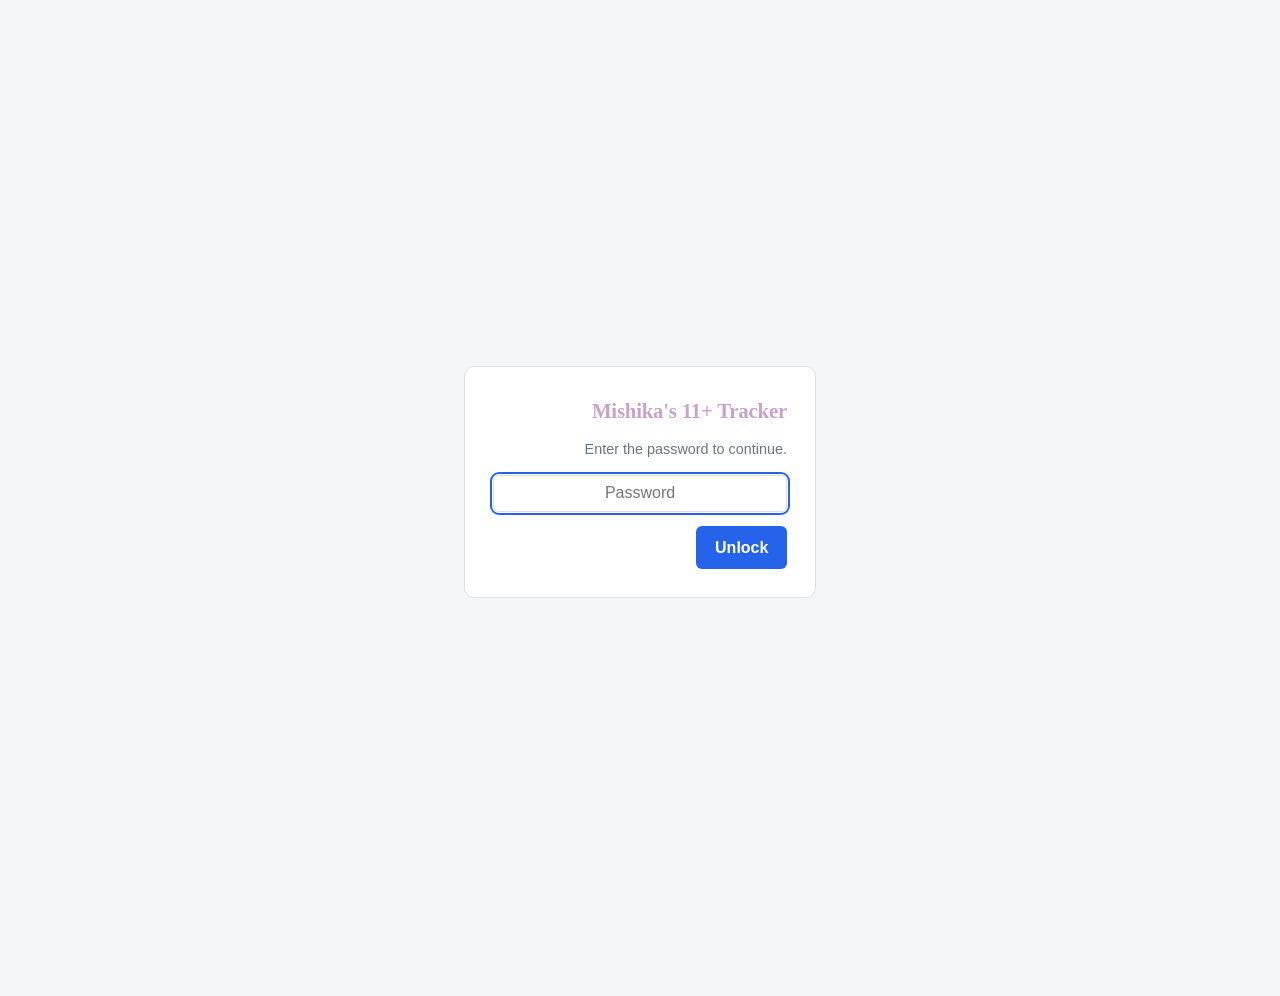
<file: index.html>
<!DOCTYPE html>
<html lang="en">
<head>
  <meta charset="UTF-8">
  <meta name="viewport" content="width=device-width, initial-scale=1.0">
  <meta name="robots" content="noindex, nofollow, noarchive">
  <title>Mishika's 11+ Tracker</title>
  <script src="gate-init.js"></script>
  <link rel="stylesheet" href="style.css">
</head>
<body>
  <div id="access-gate" class="access-gate">
    <form id="gate-form" class="gate-card">
      <h1 class="gate-title">Mishika's 11+ Tracker</h1>
      <p class="gate-sub">Enter the password to continue.</p>
      <label for="gate-password" class="visually-hidden">Password</label>
      <input type="password" id="gate-password" autocomplete="current-password"
             placeholder="Password" required>
      <button type="submit" class="primary">Unlock</button>
      <p id="gate-error" class="error" role="alert" hidden>Incorrect password.</p>
    </form>
  </div>

  <main>
    <nav class="site-nav" aria-label="Site">
      <a href="index.html" aria-current="page">Dashboard</a>
      <a href="schools.html">Schools</a>
      <a href="scores.html">Scores</a>
      <a href="resources.html">Resources</a>
    </nav>

    <header class="page-head">
      <h1>Mishika's 11+ Tracker</h1>
      <div class="head-actions">
        <button type="button" id="publish" class="primary" hidden>Publish To Do&hellip;</button>
        <button type="button" id="theme-toggle" class="theme-toggle" aria-pressed="false">
          <span class="theme-icon" aria-hidden="true"></span>
          <span id="theme-label">Dark mode</span>
        </button>
      </div>
    </header>

    <p id="notice" class="notice" hidden></p>

    <section class="quick-links">
      <a class="quick-link" href="schools.html">
        <strong>Schools</strong>
        <span>Registration, exam format and key dates for each school</span>
      </a>
      <a class="quick-link" href="scores.html">
        <strong>Scores</strong>
        <span>Mock test score history and charts</span>
      </a>
      <a class="quick-link" href="resources.html">
        <strong>Resources</strong>
        <span>Useful links for 11+ prep, past papers and more</span>
      </a>
    </section>

    <section class="todo-section">
      <div class="todo-head">
        <h2 class="section-heading">To Do</h2>
        <div class="todo-toolbar edit-only" id="todo-toolbar" hidden>
          <button type="button" class="todo-btn" data-command="bold" title="Bold"><b>B</b></button>
          <button type="button" class="todo-btn" data-command="underline" title="Underline"><u>U</u></button>
          <button type="button" class="todo-btn" data-command="insertUnorderedList" title="Bullet list">&#8226; List</button>
          <button type="button" class="todo-btn" data-command="checklist" title="Checklist item">&#9744; Check</button>
          <select class="todo-font" id="todo-font" title="Font">
            <option value="">Font</option>
            <option value="Georgia, serif">Georgia</option>
            <option value="'Trebuchet MS', sans-serif">Trebuchet</option>
            <option value="'Courier New', monospace">Courier</option>
            <option value="'Comic Sans MS', cursive">Comic Sans</option>
          </select>
        </div>
      </div>
      <p id="todo-hint" class="todo-hint notice edit-only" hidden></p>
      <div id="todo-note" class="todo-note">
        <div id="todo-content" class="todo-content" spellcheck="false"></div>
      </div>
    </section>

    <section>
      <h2 class="section-heading">Upcoming</h2>
      <div id="upcoming-filters" class="filter-chips"></div>
      <div id="upcoming-list"></div>
    </section>

    <section id="undated-section" hidden>
      <h2 class="section-heading">Not yet dated</h2>
      <p class="section-sub">These schools have key dates still to add.</p>
      <div id="undated-list"></div>
    </section>
  </main>

  <script src="common.js"></script>
  <script src="dashboard.js"></script>
</body>
</html>
</file>
<file: style.css>
/* Light theme (default) */
:root,
:root[data-theme="light"] {
  --bg: #f5f6f8;
  --surface: #ffffff;
  --surface-alt: #fafbfc;
  --row-hover: #f7f9fc;
  --border: #dcdfe4;
  --text: #1c1f23;
  --muted: #6b7280;
  --accent: #2563eb;
  --accent-hover: #1d4ed8;
  --accent-text: #ffffff;
  --danger: #b42318;
  --danger-hover: #8f1d13;
  --danger-text: #ffffff;
  --good: #157347;
  --warn: #b54708;

  /* Chart chrome */
  --grid: #e6e8ec;
  --axis: #c9ced6;

  /* Categorical series slots — fixed order, validated for CVD on this surface.
     Never cycle past slot 8; see the note in script.js. */
  --series-1: #2a78d6;
  --series-2: #eb6834;
  --series-3: #1baf7a;
  --series-4: #eda100;
  --series-5: #e87ba4;
  --series-6: #008300;
  --series-7: #4a3aa7;
  --series-8: #e34948;
}

:root[data-theme="dark"] {
  --bg: #14171c;
  --surface: #1b1f26;
  --surface-alt: #21262e;
  --row-hover: #232932;
  --border: #333b46;
  --text: #e6e9ee;
  --muted: #98a2b3;
  --accent: #4f8bf7;
  --accent-hover: #6c9ffa;
  --accent-text: #0d1117;
  --danger: #f5847a;
  --danger-hover: #e05a4e;
  --danger-text: #ffffff;
  --good: #56d09a;
  --warn: #f0b357;

  --grid: #2c313a;
  --axis: #3a4149;

  /* Same eight hues, re-stepped for the dark surface — not an automatic flip. */
  --series-1: #3987e5;
  --series-2: #d95926;
  --series-3: #199e70;
  --series-4: #c98500;
  --series-5: #d55181;
  --series-6: #008300;
  --series-7: #9085e9;
  --series-8: #e66767;
}

* {
  box-sizing: border-box;
}

body {
  margin: 0;
  padding: 2rem 1rem 4rem;
  background: var(--bg);
  color: var(--text);
  font: 16px/1.5 -apple-system, BlinkMacSystemFont, "Segoe UI", Roboto, Helvetica, Arial, sans-serif;
  transition: background-color 0.15s ease, color 0.15s ease;
}

main {
  max-width: 62rem;
  margin: 0 auto;
}

.page-head {
  display: flex;
  flex-wrap: wrap;
  gap: 1rem;
  align-items: center;
  justify-content: space-between;
  margin-bottom: 1.5rem;
}

h1 {
  margin: 0;
  font-size: 1.6rem;
  letter-spacing: -0.01em;
  color: #c8a2c8;
  font-family: Cambria, Georgia, "Times New Roman", serif;
}

.head-actions {
  display: flex;
  gap: 0.6rem;
  align-items: center;
}

/* --- Access gate --- */

.access-gate {
  display: none;
  min-height: 100vh;
  align-items: center;
  justify-content: center;
  padding: 2rem 1rem;
}

:root[data-locked="true"] .access-gate {
  display: flex;
}

:root[data-locked="true"] main {
  display: none;
}

.gate-card {
  width: 100%;
  max-width: 22rem;
  display: flex;
  flex-direction: column;
  gap: 0.85rem;
  padding: 1.75rem;
  background: var(--surface);
  border: 1px solid var(--border);
  border-radius: 10px;
  text-align: center;
}

.gate-title {
  margin: 0;
  font-size: 1.3rem;
  letter-spacing: -0.01em;
  color: #c8a2c8;
  font-family: Cambria, Georgia, "Times New Roman", serif;
}

.gate-sub {
  margin: 0;
  font-size: 0.9rem;
  color: var(--muted);
}

.gate-card input {
  text-align: center;
}

.gate-card .error {
  margin: 0;
}

/* --- Mode notice --- */

.notice {
  margin: 0 0 1.25rem;
  padding: 0.7rem 0.9rem;
  font-size: 0.88rem;
  color: var(--muted);
  background: var(--surface);
  border: 1px solid var(--border);
  border-left: 3px solid var(--accent);
  border-radius: 6px;
}

.notice strong {
  color: var(--text);
}

.notice code {
  padding: 0.1rem 0.3rem;
  font-size: 0.85em;
  color: var(--text);
  background: var(--surface-alt);
  border: 1px solid var(--border);
  border-radius: 4px;
}

.notice ol {
  margin: 0.5rem 0 0;
  padding-left: 1.3rem;
}

/* --- Theme toggle --- */

.theme-toggle {
  display: inline-flex;
  align-items: center;
  gap: 0.5rem;
  padding: 0.45rem 0.8rem;
  font-size: 0.9rem;
  color: var(--text);
  background: var(--surface);
  border: 1px solid var(--border);
}

.theme-toggle:hover {
  border-color: var(--accent);
}

.theme-icon::before {
  content: "\263D"; /* moon — shown while in light mode */
  font-size: 1rem;
  line-height: 1;
}

:root[data-theme="dark"] .theme-icon::before {
  content: "\2600"; /* sun — shown while in dark mode */
}

/* --- Form --- */

form {
  display: flex;
  flex-wrap: wrap;
  gap: 1rem;
  align-items: flex-end;
  padding: 1.25rem;
  background: var(--surface);
  border: 1px solid var(--border);
  border-radius: 10px;
}

form[hidden] {
  display: none;
}

.form-actions {
  display: flex;
  gap: 0.5rem;
}

.form-actions [hidden] {
  display: none;
}

/* Read-only mode has no delete buttons, so drop the column entirely. */
body[data-mode="view"] thead th:last-child {
  display: none;
}

.field {
  display: flex;
  flex-direction: column;
  gap: 0.35rem;
  flex: 1 1 9rem;
}

.field-narrow {
  flex: 0 1 6.5rem;
}

label {
  font-size: 0.78rem;
  font-weight: 600;
  color: var(--muted);
  text-transform: uppercase;
  letter-spacing: 0.04em;
}

input {
  width: 100%;
  padding: 0.55rem 0.65rem;
  font-size: 1rem;
  font-family: inherit;
  color: var(--text);
  background: var(--surface);
  border: 1px solid var(--border);
  border-radius: 6px;
  color-scheme: light dark;
}

input:focus-visible,
button:focus-visible {
  outline: 2px solid var(--accent);
  outline-offset: 1px;
}

button {
  font: inherit;
  cursor: pointer;
  border-radius: 6px;
  border: 1px solid transparent;
}

.primary {
  flex: 0 0 auto;
  padding: 0.55rem 1.1rem;
  font-weight: 600;
  color: var(--accent-text);
  background: var(--accent);
}

.primary:hover {
  background: var(--accent-hover);
}

.secondary {
  flex: 0 0 auto;
  padding: 0.55rem 1.1rem;
  font-weight: 600;
  color: var(--text);
  background: var(--surface);
  border-color: var(--border);
}

.secondary:hover {
  background: var(--row-hover);
}

/* --- Messages --- */

.error {
  margin: 0.75rem 0 0;
  color: var(--danger);
  font-size: 0.9rem;
}

.empty {
  margin: 1.5rem 0 0;
  padding: 2rem 1rem;
  text-align: center;
  color: var(--muted);
  background: var(--surface);
  border: 1px dashed var(--border);
  border-radius: 10px;
}

.summary {
  display: flex;
  flex-wrap: wrap;
  gap: 1.5rem;
  margin-top: 1.5rem;
  font-size: 0.9rem;
  color: var(--muted);
}

.summary strong {
  color: var(--text);
  font-variant-numeric: tabular-nums;
}

/* --- Chart --- */

.chart-section {
  margin-top: 2rem;
}

.chart-section[hidden] {
  display: none;
}

.chart-head {
  display: flex;
  flex-wrap: wrap;
  gap: 1rem;
  align-items: flex-end;
  justify-content: space-between;
  margin-bottom: 0.75rem;
}

.chart-head h2 {
  margin: 0;
  font-size: 1.1rem;
}

.chart-sub {
  margin: 0.15rem 0 0;
  font-size: 0.85rem;
  color: var(--muted);
}

/* Filters live above the chart card, in one row. */
.filters {
  display: flex;
  flex-wrap: wrap;
  gap: 0.75rem;
}

.filter {
  display: flex;
  align-items: center;
  gap: 0.4rem;
}

.filter label {
  font-size: 0.72rem;
}

select {
  padding: 0.4rem 0.5rem;
  font: inherit;
  font-size: 0.9rem;
  color: var(--text);
  background: var(--surface);
  border: 1px solid var(--border);
  border-radius: 6px;
  color-scheme: light dark;
}

select:focus-visible {
  outline: 2px solid var(--accent);
  outline-offset: 1px;
}

.reset-zoom {
  padding: 0.4rem 0.7rem;
  font-size: 0.82rem;
  color: var(--text);
  background: var(--surface);
  border: 1px solid var(--border);
}

.reset-zoom:hover {
  background: var(--row-hover);
}

.chart-hint {
  margin: -0.35rem 0 0.75rem;
  font-size: 0.78rem;
  color: var(--muted);
}

.chart-card {
  padding: 1rem 1rem 0.75rem;
  background: var(--surface);
  border: 1px solid var(--border);
  border-radius: 10px;
}

.chart-plot {
  position: relative;
}

#chart {
  display: block;
  width: 100%;
  height: auto;
  overflow: visible;
}

.zoom-brush {
  fill: var(--accent);
  fill-opacity: 0.15;
  stroke: var(--accent);
  stroke-width: 1;
  stroke-dasharray: 3 2;
}

#chart:focus-visible {
  outline: 2px solid var(--accent);
  outline-offset: 2px;
  border-radius: 4px;
}

/* Chart marks */
.grid-line {
  stroke: var(--grid);
  stroke-width: 1;
}

.axis-line {
  stroke: var(--axis);
  stroke-width: 1;
}

.axis-text {
  fill: var(--muted);
  font-size: 11px;
  font-variant-numeric: tabular-nums;
}

.series-line {
  fill: none;
  stroke-width: 2;
  stroke-linejoin: round;
  stroke-linecap: round;
}

.series-dot {
  stroke: var(--surface);
  stroke-width: 2;
}

.end-label {
  fill: var(--text);
  font-size: 11px;
  font-weight: 600;
  font-variant-numeric: tabular-nums;
}

.crosshair {
  stroke: var(--axis);
  stroke-width: 1;
}

.hover-dot {
  stroke: var(--surface);
  stroke-width: 2;
}

/* Tooltip */
.chart-tooltip {
  position: absolute;
  z-index: 2;
  min-width: 8rem;
  padding: 0.5rem 0.6rem;
  pointer-events: none;
  background: var(--surface);
  border: 1px solid var(--border);
  border-radius: 6px;
  box-shadow: 0 4px 14px rgba(0, 0, 0, 0.14);
}

.chart-tooltip[hidden] {
  display: none;
}

.tip-date {
  margin-bottom: 0.35rem;
  font-size: 0.75rem;
  color: var(--muted);
}

.tip-row {
  display: flex;
  align-items: baseline;
  gap: 0.4rem;
  font-size: 0.85rem;
  white-space: nowrap;
}

.tip-row + .tip-row {
  margin-top: 0.15rem;
}

/* Line key, not a filled box — a box is data-weight ink at this density. */
.tip-key {
  flex: 0 0 auto;
  width: 10px;
  height: 2px;
  border-radius: 1px;
}

.tip-value {
  font-weight: 600;
  font-variant-numeric: tabular-nums;
  color: var(--text);
}

.tip-name {
  color: var(--muted);
}

/* Legend */
.legend {
  display: flex;
  flex-wrap: wrap;
  gap: 0.35rem 1rem;
  margin: 0.75rem 0 0;
  padding: 0;
  list-style: none;
}

.legend[hidden] {
  display: none;
}

.legend li {
  display: flex;
  align-items: center;
  gap: 0.4rem;
  font-size: 0.82rem;
  color: var(--muted);
}

.legend .key {
  width: 14px;
  height: 2px;
  border-radius: 1px;
}

.chart-note {
  margin: 0.6rem 0 0.2rem;
  font-size: 0.8rem;
  color: var(--muted);
}

.chart-note[hidden] {
  display: none;
}

.chart-empty {
  padding: 2.5rem 1rem;
  text-align: center;
  color: var(--muted);
}

/* --- Table --- */

.table-wrap {
  margin-top: 1rem;
  overflow-x: auto;
  background: var(--surface);
  border: 1px solid var(--border);
  border-radius: 10px;
}

.table-wrap[hidden] {
  display: none;
}

table {
  width: 100%;
  border-collapse: collapse;
}

th,
td {
  padding: 0.7rem 0.9rem;
  text-align: left;
  white-space: nowrap;
  border-bottom: 1px solid var(--border);
}

thead th {
  padding: 0;
  font-size: 0.75rem;
  color: var(--muted);
  text-transform: uppercase;
  letter-spacing: 0.05em;
  background: var(--surface-alt);
}

thead th.numeric,
thead th:last-child {
  padding: 0.7rem 0.9rem;
}

thead th:has(.sort) {
  padding: 0;
}

tbody tr:last-child td {
  border-bottom: none;
}

tbody tr:hover {
  background: var(--row-hover);
}

tbody tr.editing-row,
tbody tr.editing-row:hover {
  background: color-mix(in srgb, var(--accent) 12%, var(--surface));
}

.numeric {
  text-align: right;
  font-variant-numeric: tabular-nums;
}

td.percent {
  font-weight: 600;
}

td.percent.is-good {
  color: var(--good);
}

td.percent.is-warn {
  color: var(--warn);
}

.muted {
  color: var(--muted);
}

/* --- Sortable headers --- */

.sort {
  display: flex;
  align-items: center;
  gap: 0.3rem;
  width: 100%;
  padding: 0.7rem 0.9rem;
  font: inherit;
  font-size: 0.75rem;
  font-weight: 600;
  color: var(--muted);
  text-transform: uppercase;
  letter-spacing: 0.05em;
  background: transparent;
  border-radius: 0;
}

.sort.numeric-sort {
  justify-content: flex-end;
}

.sort:hover {
  color: var(--text);
  background: var(--row-hover);
}

.sort .indicator {
  font-size: 0.7rem;
  opacity: 0.35;
}

.sort[data-active="true"] {
  color: var(--text);
}

.sort[data-active="true"] .indicator {
  opacity: 1;
  color: var(--accent);
}

/* --- Row actions --- */

td.actions {
  width: 1%;
  text-align: right;
  white-space: nowrap;
}

.edit,
.delete {
  padding: 0.3rem 0.6rem;
  font-size: 0.85rem;
  background: transparent;
  border-color: var(--border);
}

.edit {
  color: var(--accent);
  margin-right: 0.4rem;
}

.edit:hover {
  color: var(--accent-text);
  background: var(--accent-hover);
  border-color: var(--accent-hover);
}

.delete {
  color: var(--danger);
}

.delete:hover {
  color: var(--danger-text);
  background: var(--danger-hover);
  border-color: var(--danger-hover);
}

/* --- Table toolbar --- */

.table-toolbar {
  display: flex;
  justify-content: flex-end;
  margin-top: 1.5rem;
}

.table-toolbar[hidden] {
  display: none;
}

.visually-hidden {
  position: absolute;
  width: 1px;
  height: 1px;
  padding: 0;
  margin: -1px;
  overflow: hidden;
  clip: rect(0 0 0 0);
  white-space: nowrap;
  border: 0;
}

/* --- Site nav --- */

.site-nav {
  display: flex;
  gap: 1.25rem;
  margin-bottom: 1.25rem;
  font-size: 0.9rem;
  font-weight: 600;
}

.site-nav a {
  color: var(--muted);
  text-decoration: none;
  padding-bottom: 0.2rem;
  border-bottom: 2px solid transparent;
}

.site-nav a:hover {
  color: var(--text);
}

.site-nav a[aria-current="page"] {
  color: var(--text);
  border-bottom-color: var(--accent);
}

/* --- Edit / view toggle --- */
/* Same element tree in both modes; only visibility differs, driven by
   body[data-mode] (set once by each page's script based on the #edit gate). */

/* !important is deliberate: this toggle must always win regardless of
   what other display-setting rules an element's other classes carry
   (e.g. .field or .resource-fields also set `display`, same specificity). */
.edit-only {
  display: none !important;
}

body[data-mode="edit"] .edit-only {
  display: revert !important;
}

.view-only {
  display: revert !important;
}

body[data-mode="edit"] .view-only {
  display: none !important;
}

/* --- School cards --- */

.school-card {
  margin-bottom: 1.5rem;
  padding: 1.25rem;
  background: var(--surface);
  border: 1px solid var(--border);
  border-left: 4px solid var(--school-color, var(--border));
  border-radius: 10px;
}

.school-card-head {
  display: flex;
  flex-wrap: wrap;
  gap: 0.75rem;
  align-items: center;
  justify-content: space-between;
  margin-bottom: 1rem;
}

.school-card-head h2 {
  margin: 0;
  font-size: 1.25rem;
  color: var(--text);
  font-family: Cambria, Georgia, "Times New Roman", serif;
}

.school-name-input {
  flex: 1 1 16rem;
  font-size: 1.1rem;
  font-weight: 600;
}

.school-meta {
  display: grid;
  grid-template-columns: repeat(auto-fit, minmax(10rem, 1fr));
  gap: 1rem;
  margin-bottom: 1rem;
}

.field-full {
  flex-basis: 100%;
  margin-bottom: 1rem;
}

.field-value {
  margin: 0;
  padding: 0.1rem 0;
  min-height: 1.4rem;
}

.notes-text {
  white-space: pre-line;
}

textarea {
  width: 100%;
  padding: 0.55rem 0.65rem;
  font: inherit;
  color: var(--text);
  background: var(--surface);
  border: 1px solid var(--border);
  border-radius: 6px;
  resize: vertical;
}

.stage-heading {
  margin: 0 0 0.75rem;
  font-size: 0.95rem;
  color: var(--muted);
  text-transform: uppercase;
  letter-spacing: 0.04em;
}

.stage-list {
  list-style: none;
  margin: 0;
  padding: 0;
  display: flex;
  flex-direction: column;
  gap: 0.75rem;
}

.stage-row {
  padding: 0.9rem;
  background: var(--surface-alt);
  border: 1px solid var(--border);
  border-radius: 8px;
}

.stage-fields {
  display: flex;
  flex-wrap: wrap;
  gap: 1rem;
  margin-bottom: 0.5rem;
}

.stage-empty {
  margin: 0 0 1rem;
  padding: 1rem;
}

.hint {
  text-transform: none;
  font-weight: 400;
  letter-spacing: normal;
}

/* --- Resource cards --- */

.resource-card {
  margin-bottom: 1rem;
  padding: 1.1rem 1.25rem;
  background: var(--surface);
  border: 1px solid var(--border);
  border-radius: 10px;
}

.resource-card-head {
  display: flex;
  flex-wrap: wrap;
  gap: 0.75rem;
  align-items: center;
  justify-content: space-between;
}

.resource-card-head h2 {
  margin: 0;
  font-size: 1.1rem;
  font-family: Cambria, Georgia, "Times New Roman", serif;
}

.resource-card-head h2 a {
  color: var(--accent);
}

.resource-url {
  margin: 0.2rem 0 0;
  font-size: 0.8rem;
  word-break: break-all;
}

.resource-notes {
  margin: 0.4rem 0 0;
  font-size: 0.9rem;
  white-space: pre-line;
}

.resource-fields {
  display: flex;
  flex-wrap: wrap;
  gap: 1rem;
  margin-top: 0.75rem;
}

/* --- Label editor --- */

.label-editor {
  margin-bottom: 1.5rem;
  padding: 1.25rem;
  background: var(--surface-alt);
  border: 1px dashed var(--border);
  border-radius: 10px;
}

.label-editor .section-heading {
  margin-top: 0;
}

/* --- Collapsible school sections --- */

.school-details summary {
  display: flex;
  align-items: center;
  gap: 0.4rem;
  padding: 0.4rem 0 0.75rem;
  font-size: 0.85rem;
  font-weight: 700;
  color: var(--muted);
  cursor: pointer;
  list-style: none;
  text-transform: uppercase;
  letter-spacing: 0.04em;
}

.school-details summary::-webkit-details-marker {
  display: none;
}

.school-details summary::before {
  content: "\25B8";
  display: inline-block;
  font-size: 0.9rem;
  transition: transform 0.15s ease;
}

.school-details[open] summary::before {
  transform: rotate(90deg);
}

.school-details summary:hover {
  color: var(--text);
}

.school-details summary .muted {
  text-transform: none;
  font-weight: 400;
  letter-spacing: normal;
}

/* --- Dashboard --- */

.section-heading {
  margin: 2rem 0 0.25rem;
  font-size: 1.1rem;
  color: var(--text);
  font-family: Cambria, Georgia, "Times New Roman", serif;
}

section:first-of-type .section-heading {
  margin-top: 0;
}

.section-sub {
  margin: 0 0 0.75rem;
  font-size: 0.85rem;
  color: var(--muted);
}

.upcoming-item {
  display: flex;
  flex-wrap: wrap;
  gap: 0.75rem 1.5rem;
  align-items: center;
  justify-content: space-between;
  margin-bottom: 0.6rem;
  padding: 0.85rem 1rem;
  background: var(--surface);
  border: 1px solid var(--border);
  border-radius: 8px;
  text-decoration: none;
  color: inherit;
}

.upcoming-item:hover {
  border-color: var(--accent);
}

/* Checkbox sits beside the link (not inside it) so ticking never navigates. */
.upcoming-row {
  display: flex;
  align-items: center;
  gap: 0.6rem;
  margin-bottom: 0.6rem;
}

.upcoming-row .upcoming-item {
  flex: 1 1 auto;
  min-width: 0;
  margin-bottom: 0;
}

.upcoming-check {
  flex: 0 0 auto;
  width: 1.15rem;
  height: 1.15rem;
  margin: 0;
  accent-color: var(--accent);
  cursor: pointer;
}

.upcoming-row.is-done .upcoming-item {
  opacity: 0.6;
}

.upcoming-row.is-done .upcoming-label {
  text-decoration: line-through;
}

.upcoming-when {
  display: flex;
  flex-direction: column;
  align-items: flex-start;
  flex: 0 0 6.5rem;
  text-align: left;
}

.days-until {
  font-weight: 700;
  color: var(--accent);
}

.upcoming-date {
  font-size: 0.8rem;
  color: var(--muted);
}

.upcoming-what {
  display: flex;
  flex-wrap: wrap;
  gap: 0.6rem;
  align-items: center;
}

.upcoming-label {
  font-weight: 600;
}

.badge {
  display: inline-flex;
  align-items: center;
  gap: 0.4rem;
  padding: 0.15rem 0.7rem 0.15rem 0.55rem;
  font-size: 0.78rem;
  font-weight: 700;
  color: var(--text);
  background: var(--surface-alt);
  border: 1px solid var(--border);
  border-radius: 999px;
  white-space: nowrap;
}

.badge-dot {
  width: 8px;
  height: 8px;
  flex: 0 0 auto;
  border-radius: 50%;
}

/* --- Upcoming filter chips --- */

.filter-chips {
  display: flex;
  flex-wrap: wrap;
  gap: 0.5rem;
  margin-bottom: 1rem;
}

.filter-chip {
  display: inline-flex;
  align-items: center;
  gap: 0.4rem;
  padding: 0.3rem 0.8rem;
  font: inherit;
  font-size: 0.8rem;
  font-weight: 700;
  color: var(--text);
  background: var(--surface);
  border: 1px solid var(--border);
  border-radius: 999px;
  cursor: pointer;
}

.filter-chip:hover {
  border-color: var(--accent);
}

.filter-chip.active {
  color: var(--accent-text);
  background: var(--accent);
  border-color: var(--accent);
}

.quick-links {
  display: grid;
  grid-template-columns: repeat(auto-fit, minmax(14rem, 1fr));
  gap: 1rem;
  margin-bottom: 2rem;
}

.quick-link {
  display: flex;
  flex-direction: column;
  gap: 0.3rem;
  padding: 1.25rem;
  background: #1a2744;
  border: 1px solid #1a2744;
  border-radius: 10px;
  text-decoration: none;
  color: #eef1f8;
  transition: background 0.15s ease, transform 0.15s ease;
}

.quick-link:hover {
  background: #223257;
  border-color: #2f4372;
  transform: translateY(-2px);
}

.quick-link strong {
  font-family: Cambria, Georgia, "Times New Roman", serif;
  font-size: 1.05rem;
}

.quick-link span {
  font-size: 0.85rem;
  color: #b9c3dc;
}

/* --- To Do sticky note --- */

.todo-section {
  margin-bottom: 2rem;
}

.todo-head {
  display: flex;
  flex-wrap: wrap;
  align-items: center;
  justify-content: space-between;
  gap: 0.75rem;
  margin-bottom: 0.5rem;
}

.todo-head .section-heading {
  margin: 0;
}

.todo-toolbar {
  display: flex;
  gap: 0.4rem;
  align-items: center;
}

.todo-btn {
  padding: 0.3rem 0.65rem;
  font-size: 0.85rem;
  color: var(--text);
  background: var(--surface);
  border: 1px solid var(--border);
}

.todo-btn:hover {
  border-color: var(--accent);
}

.todo-font {
  padding: 0.3rem 0.5rem;
  font-size: 0.85rem;
  font-family: inherit;
  color: var(--text);
  background: var(--surface);
  border: 1px solid var(--border);
  border-radius: 6px;
}

.todo-hint {
  margin-bottom: 0.75rem;
}

.todo-note {
  padding: 1.25rem 1.5rem;
  background: #fff3b0;
  border-radius: 6px;
  box-shadow: 0 6px 16px rgba(0, 0, 0, 0.15);
  transform: rotate(-0.5deg);
  transition: transform 0.15s ease;
}

.todo-note:hover {
  transform: rotate(0deg);
}

:root[data-theme="dark"] .todo-note {
  background: #4a3f1a;
  box-shadow: 0 6px 16px rgba(0, 0, 0, 0.4);
}

.todo-content {
  min-height: 4rem;
  font-size: 0.95rem;
  line-height: 1.5;
  color: #46390f;
  outline: none;
}

:root[data-theme="dark"] .todo-content {
  color: #f5e6b0;
}

.todo-content ul,
.todo-content ol {
  margin: 0.4rem 0;
  padding-left: 1.4rem;
}

.todo-content[contenteditable="true"]:empty::before {
  content: "Click here to start typing your to-do list\2026";
  color: rgba(0, 0, 0, 0.4);
}

:root[data-theme="dark"] .todo-content[contenteditable="true"]:empty::before {
  color: rgba(255, 255, 255, 0.45);
}

.todo-content input[type="checkbox"] {
  margin-right: 0.4rem;
  vertical-align: middle;
}

.todo-content div:has(> input[type="checkbox"]:checked) {
  text-decoration: line-through;
  opacity: 0.55;
}
</file>
